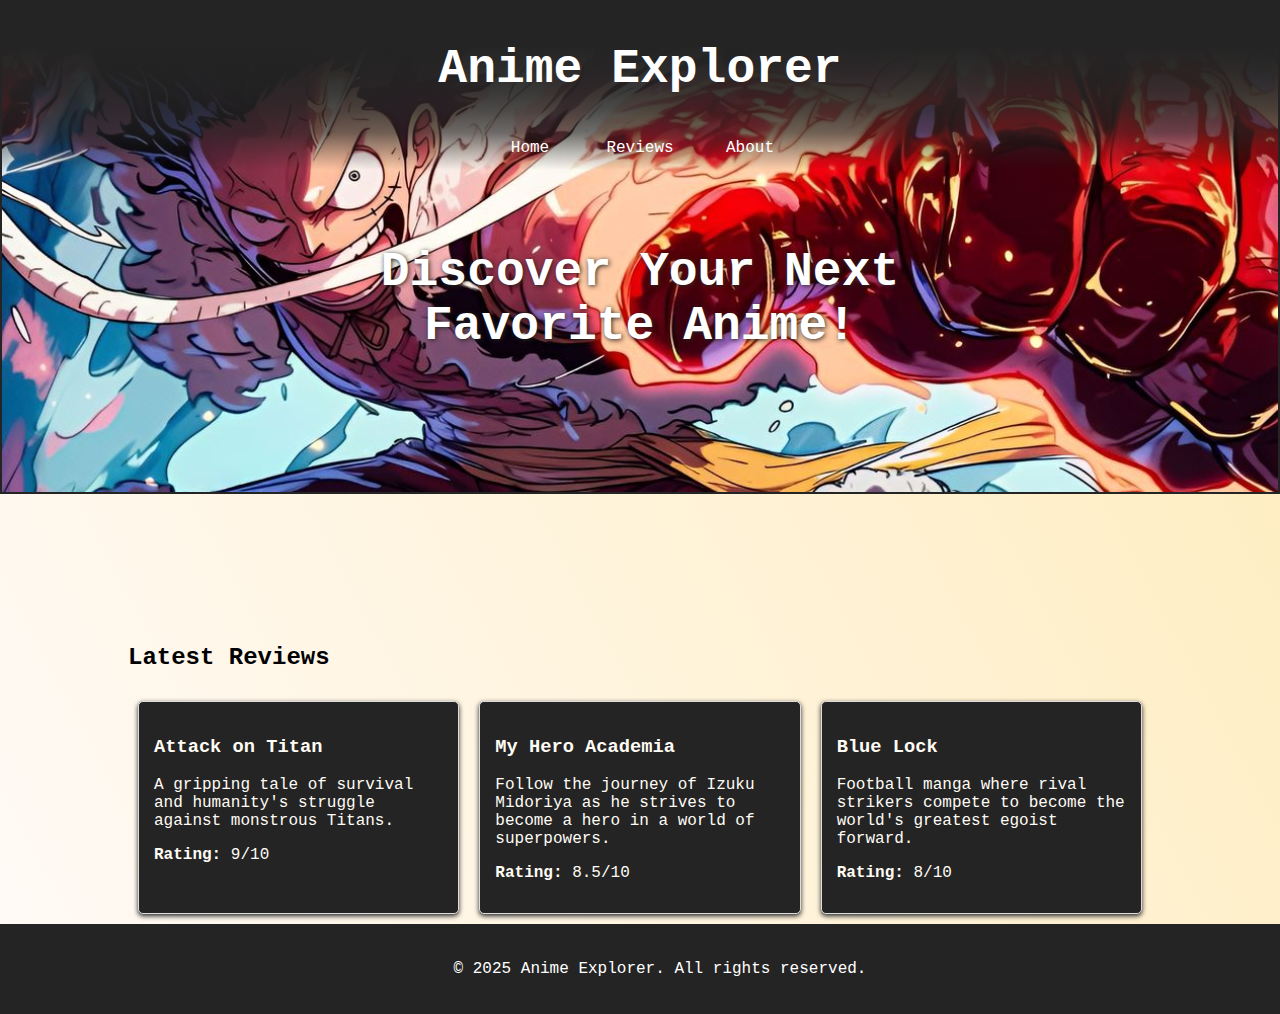
<file: index.html>
<!DOCTYPE html>
<html lang="en">
<head>
    <meta charset="UTF-8">
    <meta name="viewport" content="width=device-width, initial-scale=1.0">
    <title>Anime Review Hub</title>
    <link rel="stylesheet" href="mainStyles.css">
</head>
<body>
    <header>
        <h1>Anime Explorer</h1>
        <nav>
            <div class="button-container">
                <a href="index.html" class="button">Home</a>
                <a href="review.html" class="button">Reviews</a>
                <a href="about.html" class="button">About</a>
            </div>
        </nav>
    </header>

    <div class="hero">
        <h1>Discover Your Next Favorite Anime!</h1>
    </div>

    <div class="container">
        <section id="reviews">
            <h2>Latest Reviews</h2>
            <div class="reviews">
                <div class="review">
                    <h3>Attack on Titan</h3>
                    <p>A gripping tale of survival and humanity's struggle against monstrous Titans.</p>
                    <p><strong>Rating:</strong> 9/10</p>
                </div>
                <div class="review">
                    <h3>My Hero Academia</h3>
                    <p>Follow the journey of Izuku Midoriya as he strives to become a hero in a world of superpowers.</p>
                    <p><strong>Rating:</strong> 8.5/10</p>
                </div>
                <div class="review">
                    <h3>Blue Lock</h3>
                    <p>Football manga where rival strikers compete to become the world's greatest egoist forward.</p>
                    <p><strong>Rating:</strong> 8/10</p>
                </div>
            </div>
        </section>
    </div>

    <footer>
        <p>&copy; 2025 Anime Explorer. All rights reserved.</p>
    </footer>

</body>
</html>
</file>
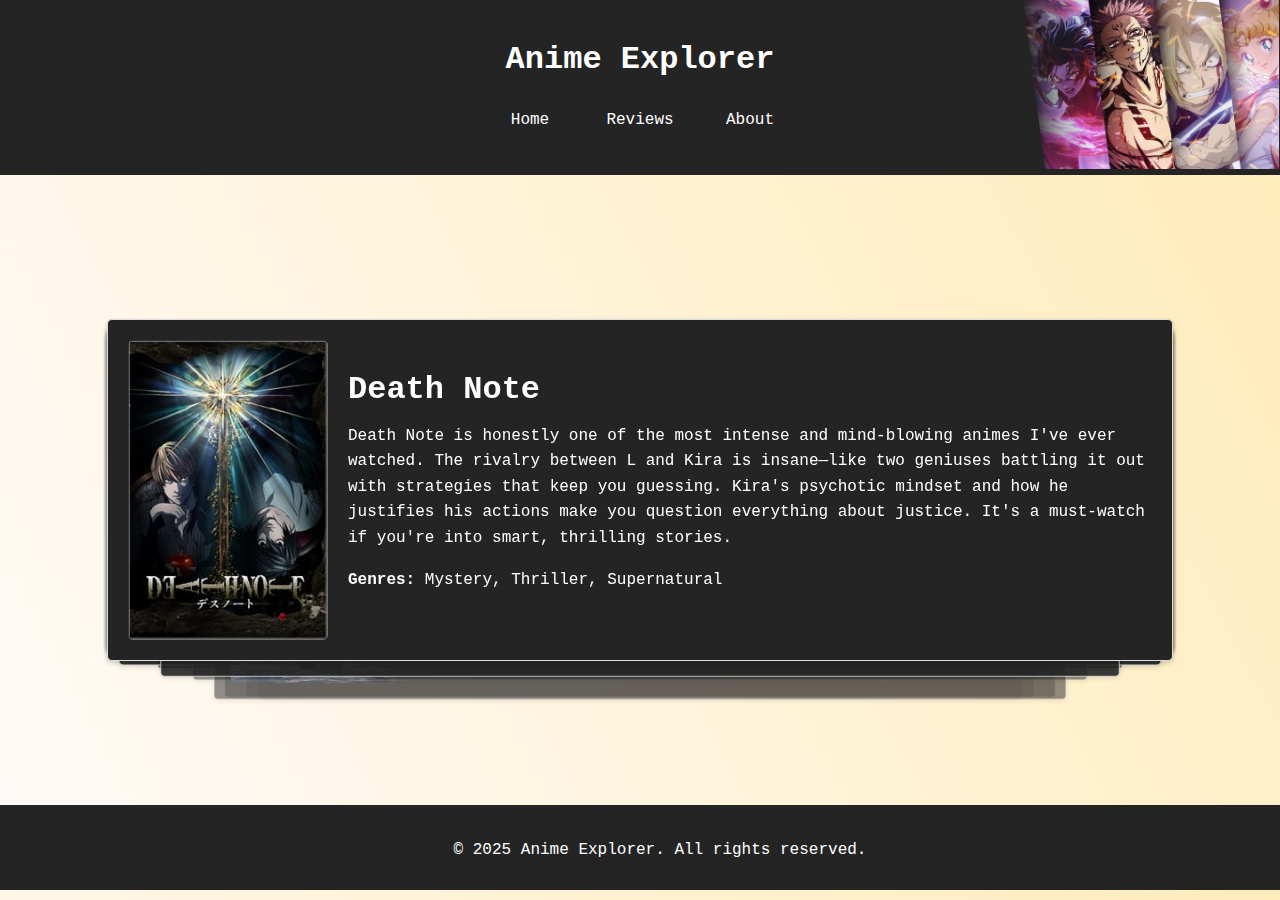
<file: review.html>
<!DOCTYPE html>
<html lang="en">

<head>
    <meta charset="UTF-8">
    <meta name="viewport" content="width=device-width, initial-scale=1.0">
    <title>Anime Explorer - Reviews</title>
    <link rel="stylesheet" href="reviewStyle.css">
    <script src="https://cdnjs.cloudflare.com/ajax/libs/gsap/3.12.2/gsap.min.js"></script>
</head>

<body onload="main()">
    <header>
        <h1>Anime Explorer</h1>
        <span></span>
        <nav>
            <div class="button-container">
                <a href="index.html" class="button">Home</a>
                <a href="review.html" class="button">Reviews</a>
                <a href="about.html" class="button">About</a>
            </div>
        </nav>
    </header>
    <main>
        <section class="reviews-section">
        </section>
    </main>
    <footer>
        <p>&copy; 2025 Anime Explorer. All rights reserved.</p>
    </footer>
    <script src="review.js"></script>
</body>

</html>
</file>
<file: mainStyles.css>
body {
    font-family: 'Courier New', Courier, monospace;
    margin: 0;
    padding: 0;
    overflow-x: hidden;
    background-color: #fffaf7;
    background-image: linear-gradient(62deg, #fffaf7 0%, #ffecbb 100%);
}

header {
    background-color: #242424;
    color: #fff;
    padding: 10px 0;
    text-align: center;
    height: 150px;
    background: #242424;
    background: linear-gradient(180deg, rgba(36, 36, 36, 1) 26%, rgba(36, 36, 36, 0.9613095238095238) 41%, rgba(36, 36, 36, 0.8996848739495799) 54%, rgba(36, 36, 36, 0.8128501400560224) 65%, rgba(36, 36, 36, 0.6559873949579832) 78%, rgba(36, 36, 36, 0) 100%);
    position: relative;
}

header h1 {
    font-size: 3rem;
    font-weight: bold;
}

.button {
    color: #fff;
    margin: 0 15px;
    text-decoration: none;
}

.button-container {
    display: flex;
    margin: 20px auto;
    width: fit-content;
    height: 40px;
    align-items: center;
    justify-content: space-around;
    border-radius: 10px;
    padding: 0 10px;
}

.button {
    outline: 0;
    border: 0;
    width: 80px;
    height: 30px;
    border-radius: 5px;
    background-color: transparent;
    display: flex;
    align-items: center;
    justify-content: center;
    color: #fff;
    transition: all ease-in-out 0.3s;
    cursor: pointer;
}

.button:hover {
    transform: translateY(-3px);
    background-color: #242424;
    border-radius: 10px;
}

.container {
    width: 80%;
    margin: auto;
    overflow: hidden;
}

.hero {
    background: url('images/luffy_homeWall.jpg') no-repeat center center/cover;
    height: 450px;
    top: -130px;
    position: relative;
    color: #fff;
    text-align: center;
    z-index: -1;
    border: 2px solid #242424;
}

.hero h1 {
    position: absolute;
    top: 50%;
    left: 50%;
    transform: translate(-50%, -50%);
    font-size: 3em;
    color: white;
    text-shadow: 1px 1px 5px #242424;
}

.reviews {
    display: flex;
    flex-wrap: wrap;
    justify-content: space-between;

}

.review {
    background: #242424;
    color: #fffcf5;
    border: 1px solid #ddd;
    border-radius: 5px;
    box-shadow: 0 2px 5px #242424;
    margin: 10px;
    padding: 15px;
    flex: 1 1 calc(30% - 20px);
}

footer {
    text-align: center;
    padding: 20px;
    background: #242424;
    color: #fff;
    position: relative;
    bottom: 0;
    width: 100%;
}
</file>
<file: reviewStyle.css>
body {
    font-family: 'Courier New', Courier, monospace;
    margin: 0;
    padding: 0;
    overflow-x: hidden;
    overflow-y: hidden;
    background-color: #fffaf7;
    background-image: linear-gradient(62deg, #fffaf7 0%, #ffecbb 100%);
}

header {
    background-color: #242424;
    color: #fff;
    text-align: center;
    padding: 20px;
    height: 15vh;
    background-image: url('images/anw-min.jpg.webp'),
        linear-gradient(to right, rgba(36, 36, 36, 0.5), transparent 90%);
    background-position: 99.9% 0px, 0 0;
    background-size: 20%, 100%;
    background-repeat: no-repeat;
}

header span {
    position: absolute;
    right: 190px;
    top: 0;
    height: 21vh;
    width: 10vw;
    background: rgb(36, 36, 36);
    background: linear-gradient(90deg, rgba(36, 36, 36, 1) 20%, rgba(36, 36, 36, 0) 100%);
}

footer {
    text-align: center;
    padding: 20px;
    background-color: #242424;
    color: #fff;
    height: 5vh;
}

.reviews-section {
    box-sizing: border-box;
    height: 70vh;
    background-color: #f9f9f9;
    position: relative;
    display: flex;
    justify-content: center;
    align-items: center;
    background-color: #fffaf7;
    background-image: linear-gradient(62deg, #fffaf7 0%, #ffecbb 100%);
}

.review-card {
    display: flex;
    justify-content: center;
    align-items: center;
    position: absolute;
    gap: 20px;
    padding: 20px;
    background: #242424;
    color: #fff;
    border: 1px solid #ddd;
    border-radius: 5px;
    box-shadow: 0 2px 5px rgba(0, 0, 0, 0.1);
    width: 80vw;
}

.review-card img {
    width: 200px;
    height: auto;
    border-radius: 5px;
}

.review-content {
    flex-grow: 1;
}

.review-content h2 {
    font-size: 2rem;
    color: #fff;
    margin: 0 0 10px;
}

.review-content p {
    line-height: 1.6;
    color: #fff;
}

.review-meta {
    margin-top: 10px;
    font-size: 0.9em;
    color: #aaa;
}

.review-meta .author {
    color: #fff;
    font-weight: bold;
}

.button {
    color: #fff;
    margin: 0 15px;
    text-decoration: none;
}

.button-container {
    display: flex;
    margin: 20px auto;
    width: fit-content;
    height: 40px;
    align-items: center;
    justify-content: space-around;
    border-radius: 10px;
    padding: 0 10px;
}

.button {
    outline: 0;
    border: 0;
    width: 80px;
    height: 30px;
    border-radius: 5px;
    background-color: transparent;
    display: flex;
    align-items: center;
    justify-content: center;
    color: #fff;
    transition: all ease-in-out 0.3s;
    cursor: pointer;
}

.button:hover {
    transform: translateY(-3px);
    background-color: #242424;
    border-radius: 10px;
}

.container {
    width: 80%;
    margin: auto;
    overflow: hidden;
}

.hero {
    background: url('images/luffy_homeWall.jpg') no-repeat center center/cover;
    height: 450px;
    top: -130px;
    position: relative;
    color: #fff;
    text-align: center;
    z-index: -1;
    border: 2px solid #242424;
}

.hero h1 {
    position: absolute;
    top: 50%;
    left: 50%;
    transform: translate(-50%, -50%);
    font-size: 3em;
    color: white;
    text-shadow: 1px 1px 5px #242424;
}

.reviews {
    display: flex;
    flex-wrap: wrap;
    justify-content: space-between;

}

.review {
    background: #242424;
    color: #fffcf5;
    border: 1px solid #ddd;
    border-radius: 5px;
    box-shadow: 0 2px 5px #242424;
    margin: 10px;
    padding: 15px;
    flex: 1 1 calc(30% - 20px);
}

footer {
    text-align: center;
    padding: 20px;
    background: #242424;
    color: #fff;
    position: relative;
    bottom: 0;
    width: 100%;
}
</file>
